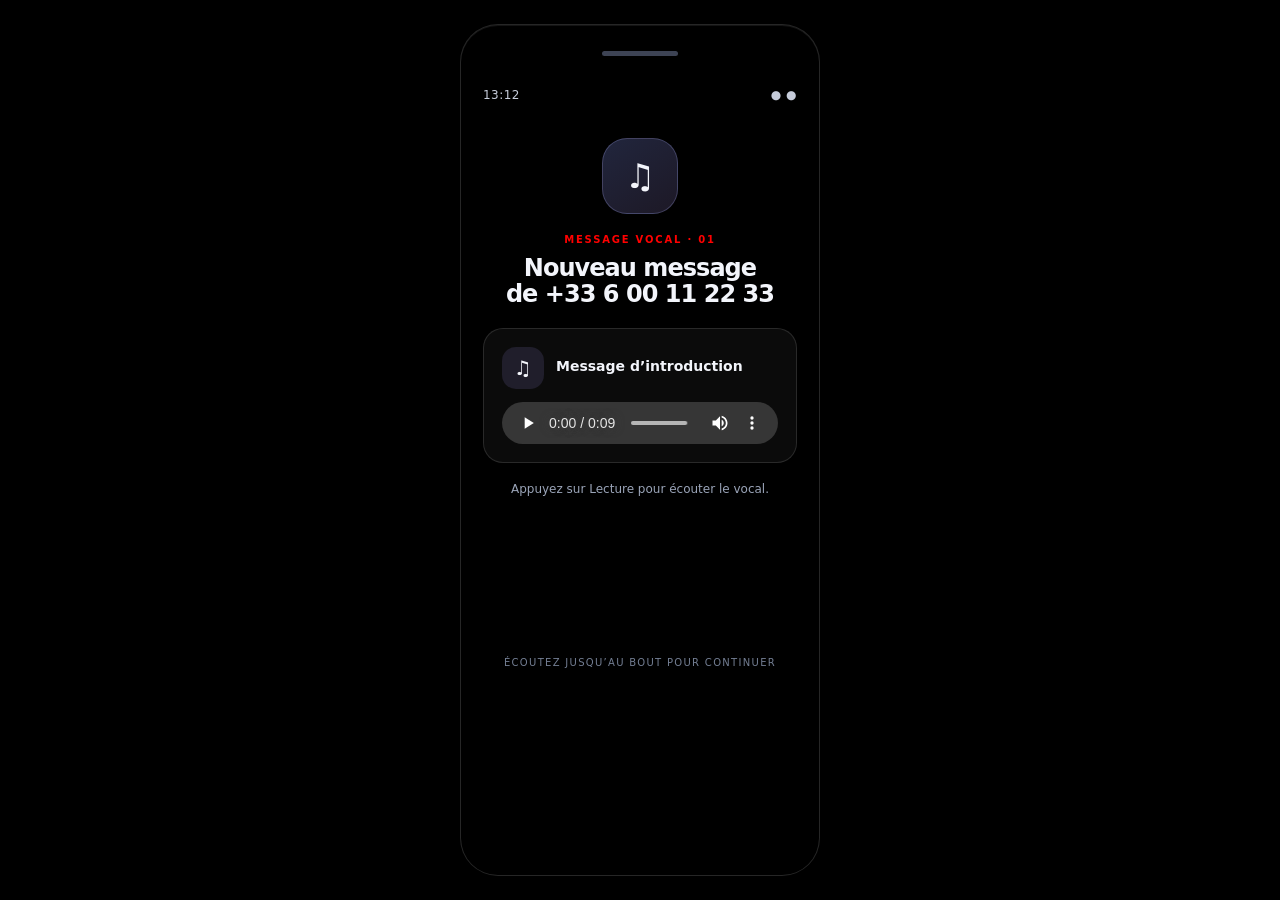
<file: index.html>
<!doctype html>
<html lang="fr">
<head>
  <meta charset="utf-8">
  <meta name="viewport" content="width=device-width, initial-scale=1">
  <meta name="theme-color" content="#10131b">
  <link rel="stylesheet" href="style.css" type="text/css"> <!--lien style css!-->

  <title>Message vocal</title>

</head>
<body>
  <main class="device">
    <div class="speaker" aria-hidden="true"></div>
    <div class="status"><span>13:12</span><span>● ●</span></div>
    <div class="icon" aria-hidden="true">♫</div>
    <div class="eyebrow">Message vocal · 01</div>
    <h1>Nouveau message <br> de +33 6 00 11 22 33 </h1>

    <section class="audio-card" aria-label="Message vocal d'introduction">
      <div class="audio-title">
        <div class="wave" aria-hidden="true">♫</div>
        <div><strong>Message d’introduction</strong></div>
      </div>
<audio
    controls
    id="introAudio"
    preload="metadata"
    aria-label="Écouter le message vocal d’introduction"
>
    <source src="./intro.mp3" type="audio/mpeg">
    Votre navigateur ne prend pas en charge la lecture audio.
</audio>
      
    </section>
    <p id="statusMessage" class="status-message" aria-live="polite">Appuyez sur Lecture pour écouter le vocal.</p>
    <div class="foot">ÉCOUTEZ JUSQU’AU BOUT POUR CONTINUER</div>
  </main>
  <script>
    // Recommencer depuis cette page réinitialise la progression précédente.
    sessionStorage.removeItem("vocalIntroEcoute");
    sessionStorage.removeItem("telephoneDeverrouille");

    const audio = document.getElementById("introAudio");
    const statusMessage = document.getElementById("statusMessage");
    let transitionEnCours = false;

    audio.addEventListener("play", () => {
      if (!transitionEnCours) statusMessage.textContent = "Message en cours de lecture…";
    });

    audio.addEventListener("ended", () => {
      if (transitionEnCours) return;
      transitionEnCours = true;
      sessionStorage.setItem("vocalIntroEcoute", "oui");
      statusMessage.textContent = "Message terminé. Ouverture du téléphone…";
      statusMessage.classList.add("ready");
      window.setTimeout(() => { window.location.href = "telephone.html"; }, 900);
    });

    audio.addEventListener("error", () => {
      statusMessage.textContent = "Fichier audio introuvable : ajoute ton vocal sous le nom sons/intro.mp3.";
      statusMessage.classList.add("missing");
    });
  </script>
</body>
</html>
</file>
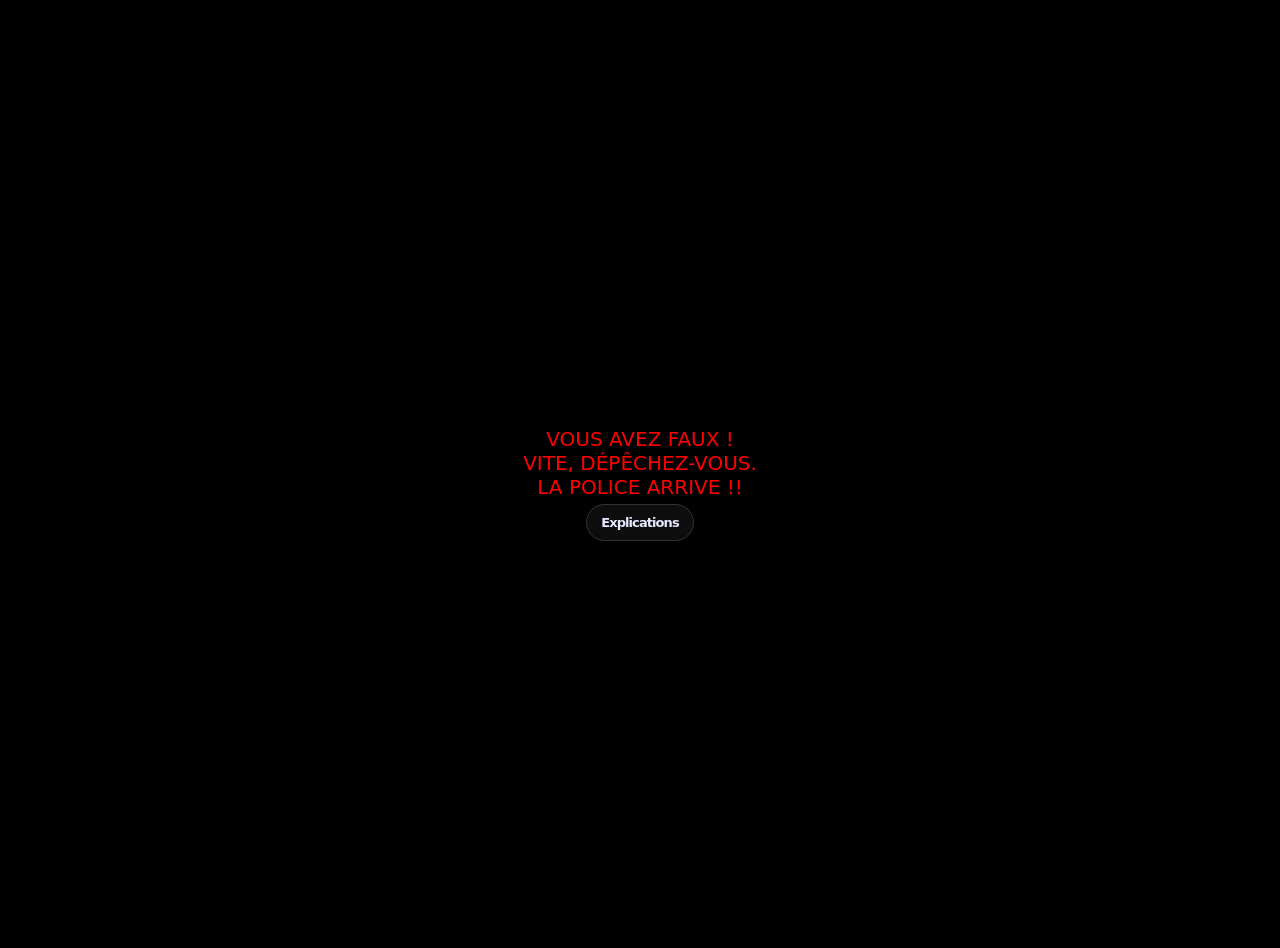
<file: erreur.html>
<!doctype html>
<html lang="fr">
<head>
  <meta charset="utf-8">
  <meta name="viewport" content="width=device-width, initial-scale=1">
  <meta name="theme-color" content="#10131b">
    <link rel="stylesheet" href="erreur.css" type="text/css"> <!--lien style css!-->

  <title>Téléphone verrouillé</title>

</head>
<body>

<section class="hero">
  <video autoplay muted loop playsinline class="bg-video">
    <source src="sirènes.mp4" type="video/mp4">
    Votre navigateur ne prend pas en charge la lecture de vidéos.
  </video>
  
  <div class="content">
    VOUS AVEZ FAUX ! <br> VITE, DÉPÊCHEZ-VOUS. <br> LA POLICE ARRIVE !!
    <h3><a class="back" href="explication.html"> Explications</a></h3>
  </div>
    
</section>


</body>
</file>
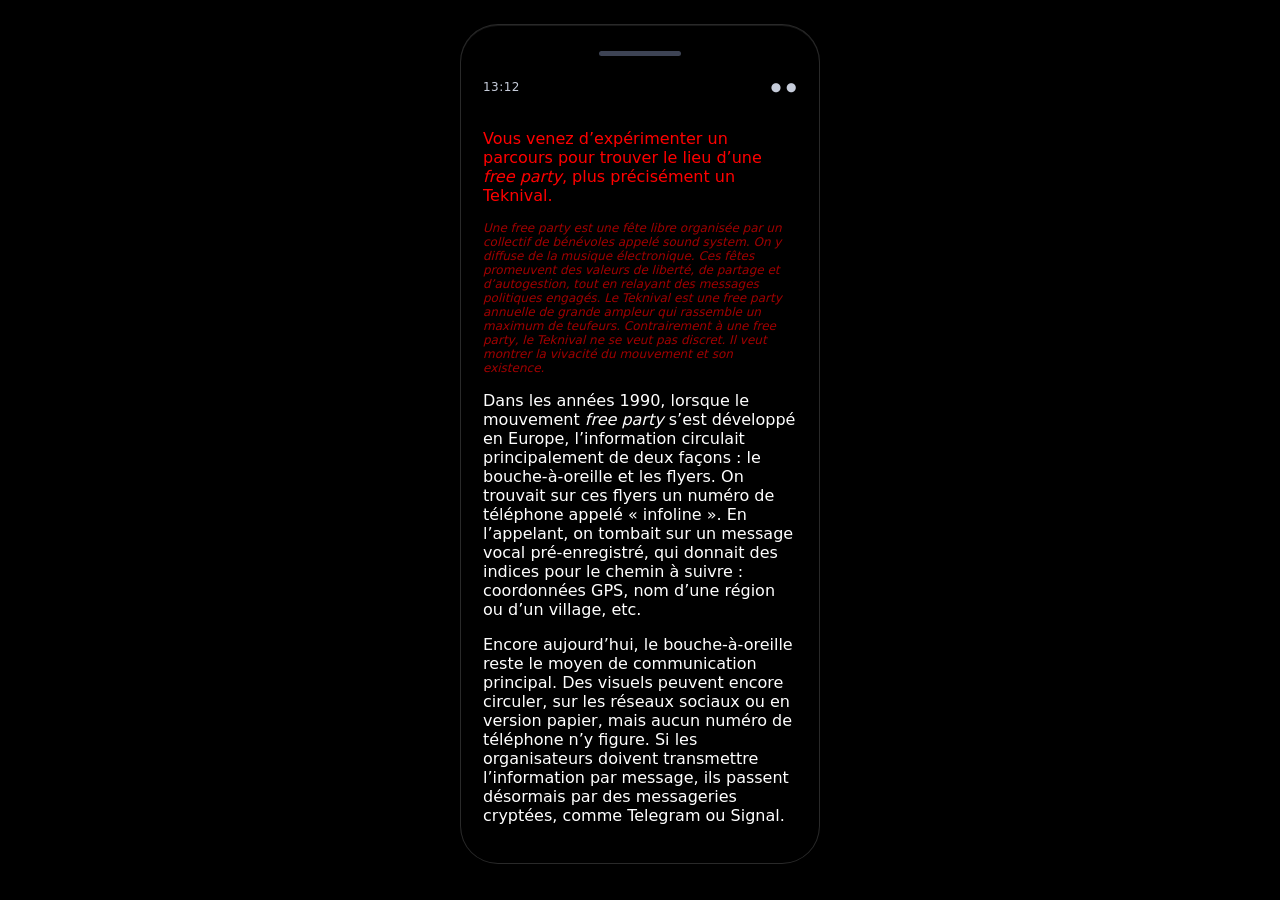
<file: explication.html>
<!doctype html>
<html lang="fr">
<head>
  <meta charset="utf-8">
  <meta name="viewport" content="width=device-width, initial-scale=1">
  <meta name="theme-color" content="#10131b">
    <link rel="stylesheet" href="explication.css" type="text/css"> <!--lien style css!-->

  <title>Téléphone verrouillé</title>

</head>
<body>
  <div class="phone">
  <div class="status"><span>13:12</span><span>● ●</span></div>
  <p class="texte1"> Vous venez d’expérimenter un parcours pour trouver le lieu d’une <i>free party</i>, plus précisément un Teknival.</p>
<p class="texte2"><i>Une free party est une fête libre organisée par un collectif de bénévoles appelé sound system. On y diffuse de la musique électronique. Ces fêtes promeuvent des valeurs de liberté, de partage et d’autogestion, tout en relayant des messages politiques engagés.
Le Teknival est une free party annuelle de grande ampleur qui rassemble un maximum de teufeurs. Contrairement à une free party, le Teknival ne se veut pas discret. Il veut montrer la vivacité du mouvement et son existence.</i> </p>
<p class="texte"> Dans les années 1990, lorsque le mouvement <i>free party</i> s’est développé en Europe, l’information circulait principalement de deux façons : le bouche-à-oreille et les flyers. On trouvait sur ces flyers un numéro de téléphone appelé « infoline ». En l’appelant, on tombait sur un message vocal pré-enregistré, qui donnait des indices pour le chemin à suivre : coordonnées GPS, nom d’une région ou d’un village, etc. </p>

<p class="texte">Encore aujourd’hui, le bouche-à-oreille reste le moyen de communication principal. Des visuels peuvent encore circuler, sur les réseaux sociaux ou en version papier, mais aucun numéro de téléphone n’y figure. Si les organisateurs doivent transmettre l’information par message, ils passent désormais par des messageries cryptées, comme Telegram ou Signal.</p>
  </div>
</section>

</body>
</file>
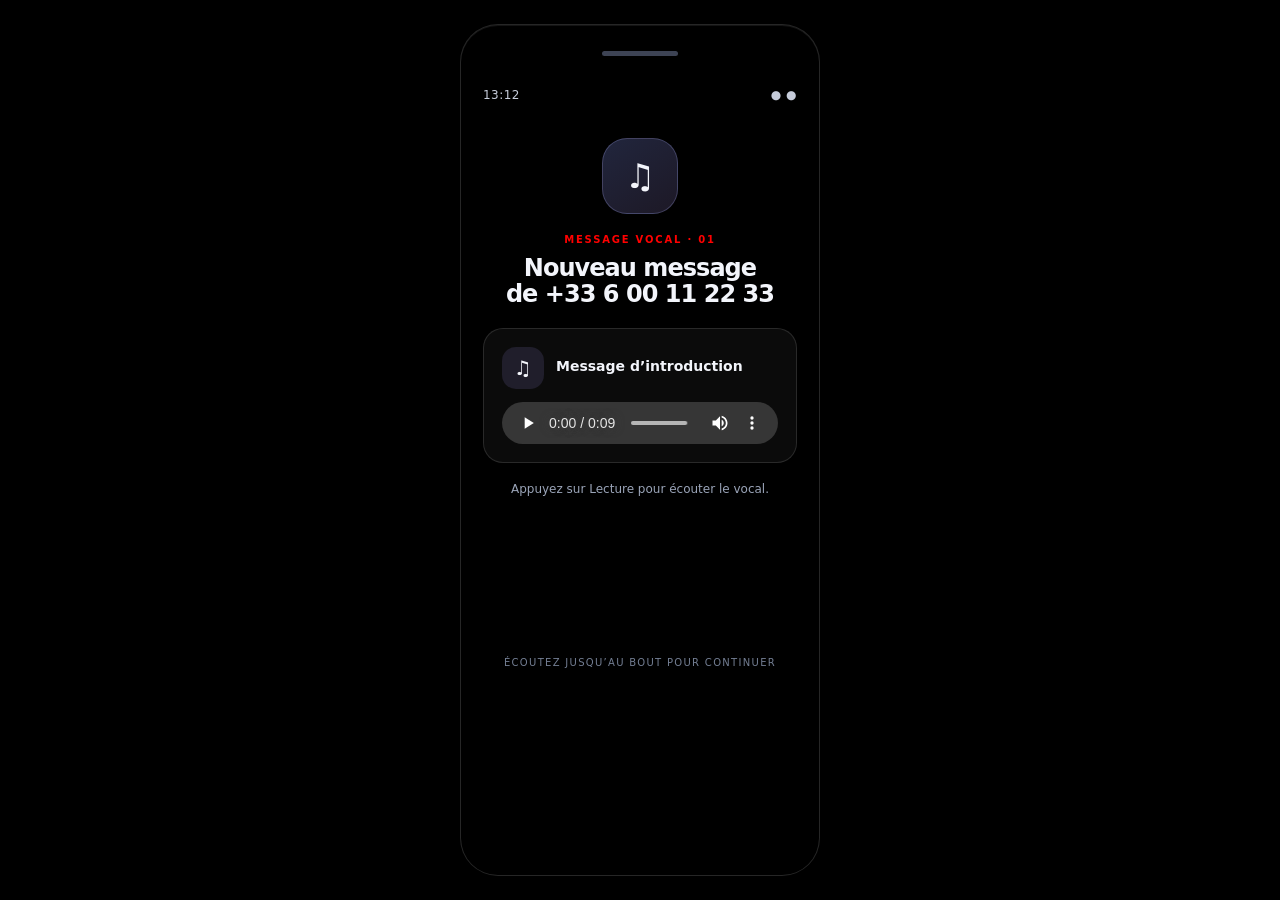
<file: final.html>
<!doctype html>
<html lang="fr">
<head>
  <meta charset="utf-8">
  <meta name="viewport" content="width=device-width, initial-scale=1">
  <meta name="theme-color" content="#10131b">
    <link rel="stylesheet" href="final.css" type="text/css"> <!--lien style css!-->

  <title>Téléphone verrouillé</title>

</head>
<body>
  <main class="phone" aria-label="Écran de déverrouillage du téléphone">
    <div class="status"><span>13:12</span><span>● ●</span></div>
    <h1>Où est le Teknival ?</h1>
    <p class="subtitle">Selon vous, dans quelle ville le Teknival a-t-il lieu ?</p>

    <div class="dots" id="dots" aria-label="Code saisi, 0 chiffre sur 4">
      <span class="dot"></span>
      <img src="carte.pdf" alt="carte de Bourges avec 3 numéros" width="300">
    </div>
    <div class="message" id="message" aria-live="polite">
    </div>

    <div class="keypad" aria-label="Clavier numérique">
      <button class="key" data-digit="1"><span class="digit">1</span></button>
      <button class="key" data-digit="2"><span class="digit">2</span></button>
      <button class="key" data-digit="3"><span class="digit">3</span></button>
    </div>
  </main>

  <script>
    // L'interface du téléphone est accessible après la fin du message d'introduction.
    if (sessionStorage.getItem("vocalIntroEcoute") !== "oui") {
      window.location.replace("index.html");
    }

    // CHANGE ICI le code à 10 chiffres :
    const CODE_CORRECT = "3";
    const LONGUEUR_CODE = 1;

    let codeSaisi = "";
    const dots = [...document.querySelectorAll(".dot")];
    const message = document.getElementById("message");

    function afficherCode() {
      dots.forEach((dot, index) => dot.classList.toggle("filled", index < codeSaisi.length));
      document.getElementById("dots").setAttribute("aria-label", `Code saisi, ${codeSaisi.length} chiffre(s) sur ${LONGUEUR_CODE}`);
    }

    function ajouterChiffre(chiffre) {
      if (codeSaisi.length >= LONGUEUR_CODE) return;
      codeSaisi += chiffre;
      message.textContent = "Saisis ton code à 4 chiffres";
      message.classList.remove("error");
      afficherCode();
      if (codeSaisi.length === LONGUEUR_CODE) verifierCode();
    }

    function verifierCode() {
      if (codeSaisi === CODE_CORRECT) {
        message.classList.remove("error");
        message.textContent = "Code correct… déverrouillage";
        // Cette autorisation sert à la démonstration ; ce n'est pas une sécurité forte.
        sessionStorage.setItem("telephoneDeverrouille", "oui");
        window.location.href = "juste.html";
      } else {
        message.textContent = "Code incorrect. Réessaie.";
        message.classList.add("error");
        codeSaisi = "";
        window.location.href = "erreur.html";

        
        afficherCode();
      }
    }

    document.querySelectorAll("[data-digit]").forEach(button => {
      button.addEventListener("click", () => ajouterChiffre(button.dataset.digit));
    });
    document.getElementById("submit").addEventListener("click", () => {
      if (codeSaisi.length === LONGUEUR_CODE) verifierCode();
      else {
        message.textContent = `Il manque ${LONGUEUR_CODE - codeSaisi.length} chiffre(s).`;
        message.classList.add("error");
      }
    });
    document.getElementById("clear").addEventListener("click", () => {
      codeSaisi = "";
      message.textContent = "Saisis ton code à 4 chiffres";
      message.classList.remove("error");
      afficherCode();
    });
    document.addEventListener("keydown", event => {
      if (/^[0-9]$/.test(event.key)) ajouterChiffre(event.key);
      else if (event.key === "Backspace") {
        codeSaisi = codeSaisi.slice(0, -1);
        afficherCode();
      } else if (event.key === "Enter") verifierCode();
      else if (event.key === "Escape") document.getElementById("clear").click();
    });
  </script>
</body>
</html>
</file>
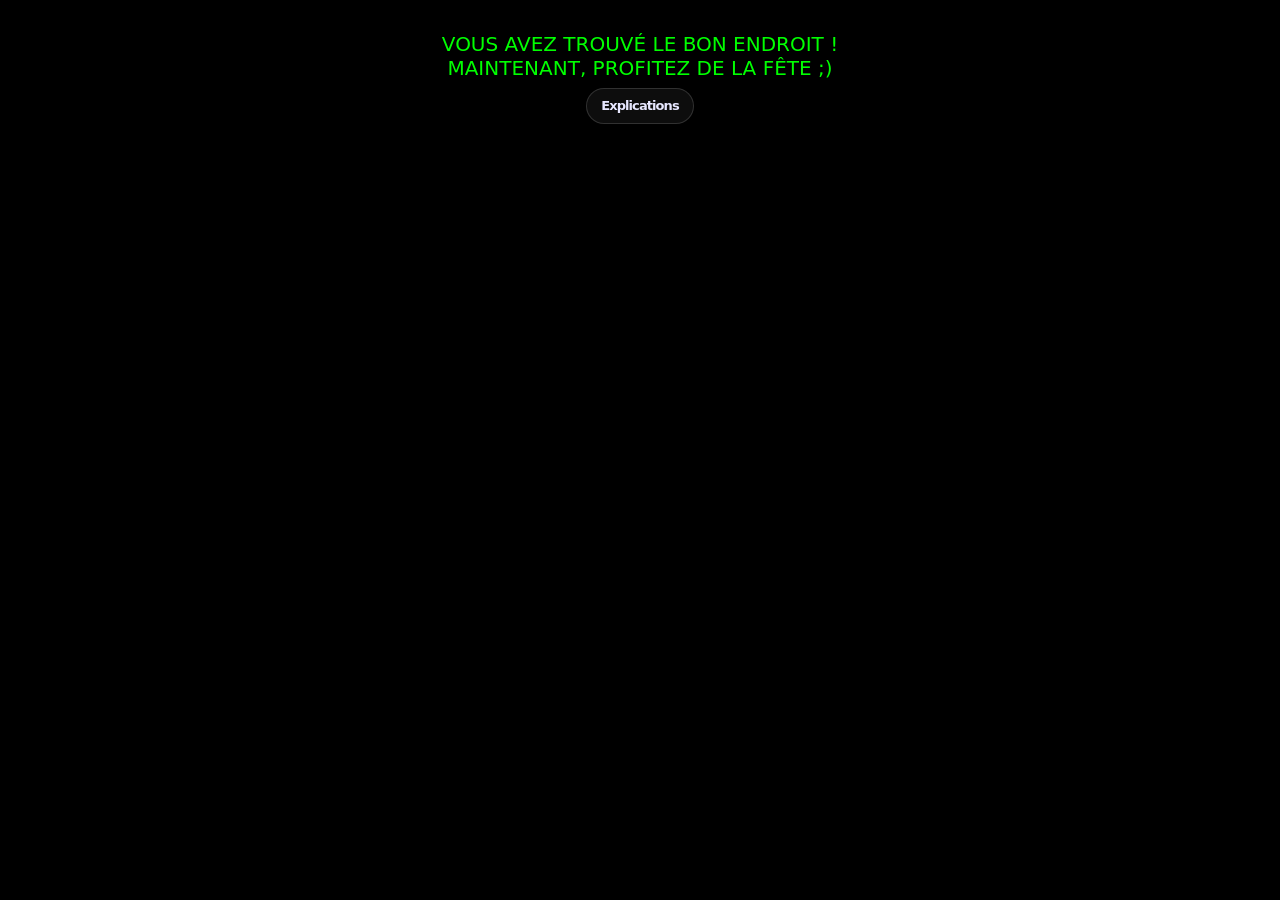
<file: juste.html>
<!doctype html>
<html lang="fr">
<head>
  <meta charset="utf-8">
  <meta name="viewport" content="width=device-width, initial-scale=1">
  <meta name="theme-color" content="#10131b">
    <link rel="stylesheet" href="juste.css" type="text/css"> <!--lien style css!-->

  <title>Téléphone verrouillé</title>

</head>
<body>

  <div class="content">
    VOUS AVEZ TROUVÉ LE BON ENDROIT ! <br> MAINTENANT, PROFITEZ DE LA FÊTE ;)
    <h3><a class="back" href="explication.html"> Explications</a></h3>
  </div>
  
</section>

</body>
</file>
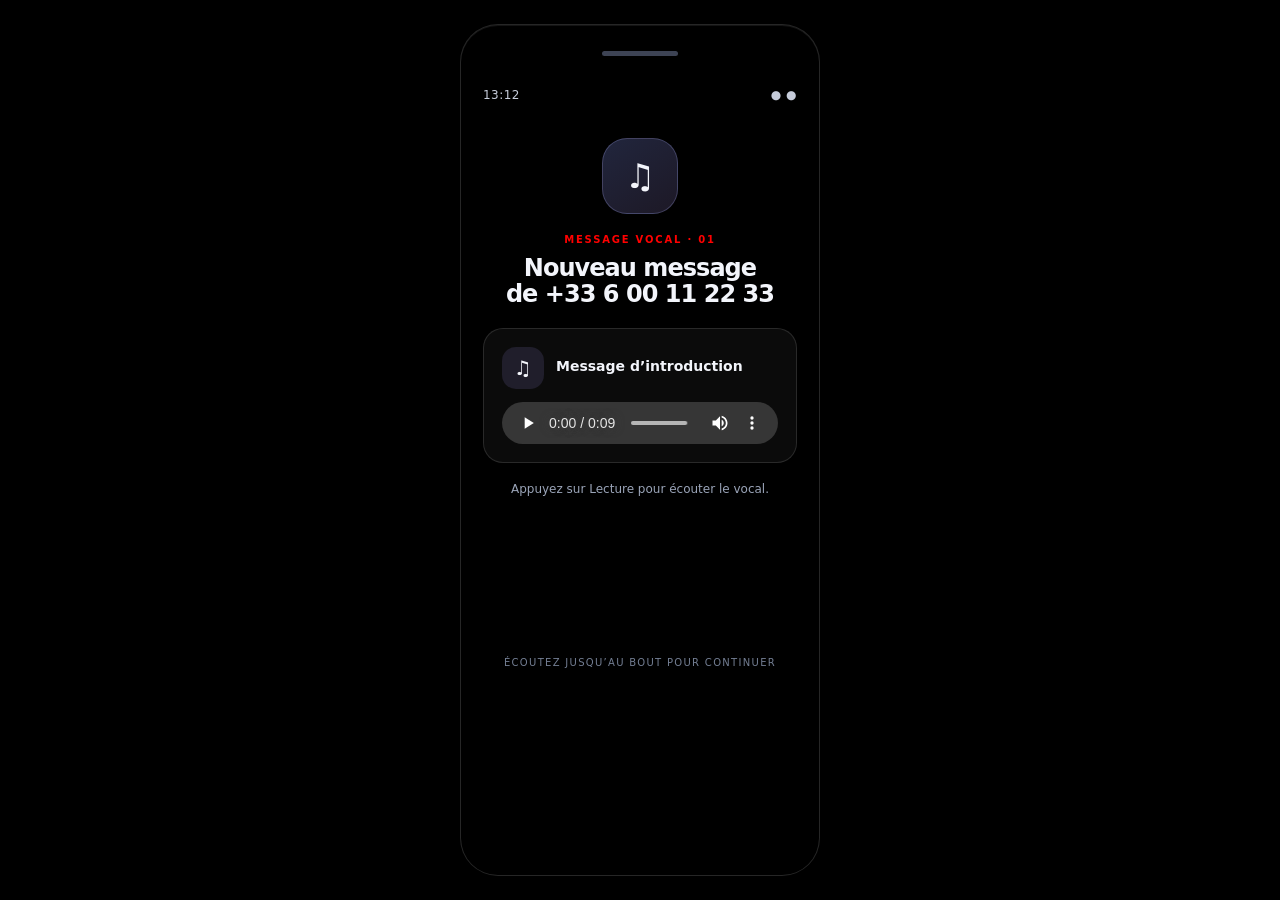
<file: sons.html>
<!doctype html>
<html lang="fr">
<head>
  <meta charset="utf-8">
  <meta name="viewport" content="width=device-width, initial-scale=1">
  <meta name="theme-color" content="#10131b">
  <link rel="stylesheet" href="sons.css" type="text/css"> <!--lien style css!-->
  <title>Archives audio</title>
</head>
<body>
  <main class="phone">
    <div class="top">
      <div>
      <div class="status"><span>13:12</span><span>● ●</span></div>
        <h1>Infoline </h1>
        <p class="intro"> Vous pouvez maintenant écouter les enregistrements <br> pour trouver le lieu exact de la fête.</p>
      </div>
    </div>
<section class="grid" aria-label="Liste des fichiers audio">

    <article class="audio-card">
        <div class="row">
            <div class="art" aria-hidden="true">♫</div>
            <div>
                <h2>Enregistrement 01</h2>
            </div>
        </div>

        <audio controls preload="none">
            <source src="./son1.mp3" type="audio/mpeg">
            Ton navigateur ne prend pas en charge la lecture audio.
        </audio>
    </article>

    <article class="audio-card">
        <div class="row">
            <div class="art" aria-hidden="true">♫</div>
            <div>
                <h2>Enregistrement 02</h2>
            </div>
        </div>

        <audio controls preload="none">
            <source src="./son2.mp3" type="audio/mpeg">
            Ton navigateur ne prend pas en charge la lecture audio.
        </audio>
    </article>

    <article class="audio-card">
        <div class="row">
            <div class="art" aria-hidden="true">♫</div>
            <div>
                <h2>Enregistrement 03</h2>
            </div>
        </div>

        <audio controls preload="none">
        <source src="./son3.mp3" type="audio/mpeg"> Ton navigateur ne prend pas en charge la lecture audio. </audio>
    </article>

    <p class="intro">
        Repérez le plan avec les trois numéros. Pensez-vous avoir trouvé le bon lieu ? Passez à l'étape suivante.
    </p>

    <h3> <a class="back" href="final.html">Suivant</a> </h3>

</section>
  </main>

  <script>
    // Petite barrière de navigation pour cette démo ; elle ne protège pas des personnes déterminées.
    if (sessionStorage.getItem("telephoneDeverrouille") !== "oui") {
      window.location.replace(sessionStorage.getItem("vocalIntroEcoute") === "oui" ? "telephone.html" : "index.html");
    }
    document.getElementById("lockAgain").addEventListener("click", () => {
      sessionStorage.removeItem("telephoneDeverrouille");
    });
    document.querySelectorAll("audio").forEach(audio => {
      audio.addEventListener("error", () => {
        // Le lecteur restera visible même si le fichier MP3 n'a pas encore été ajouté.
        const card = audio.closest(".audio-card");
        if (card && !card.querySelector(".missing")) {
          const note = document.createElement("div");
          note.className = "meta missing";
          note.style.marginTop = "8px";
          note.textContent = "Ajoute le fichier MP3 indiqué ci-dessus pour activer ce lecteur.";
          card.appendChild(note);
        }
      });
    });
  </script>
</body>
</html>
</file>
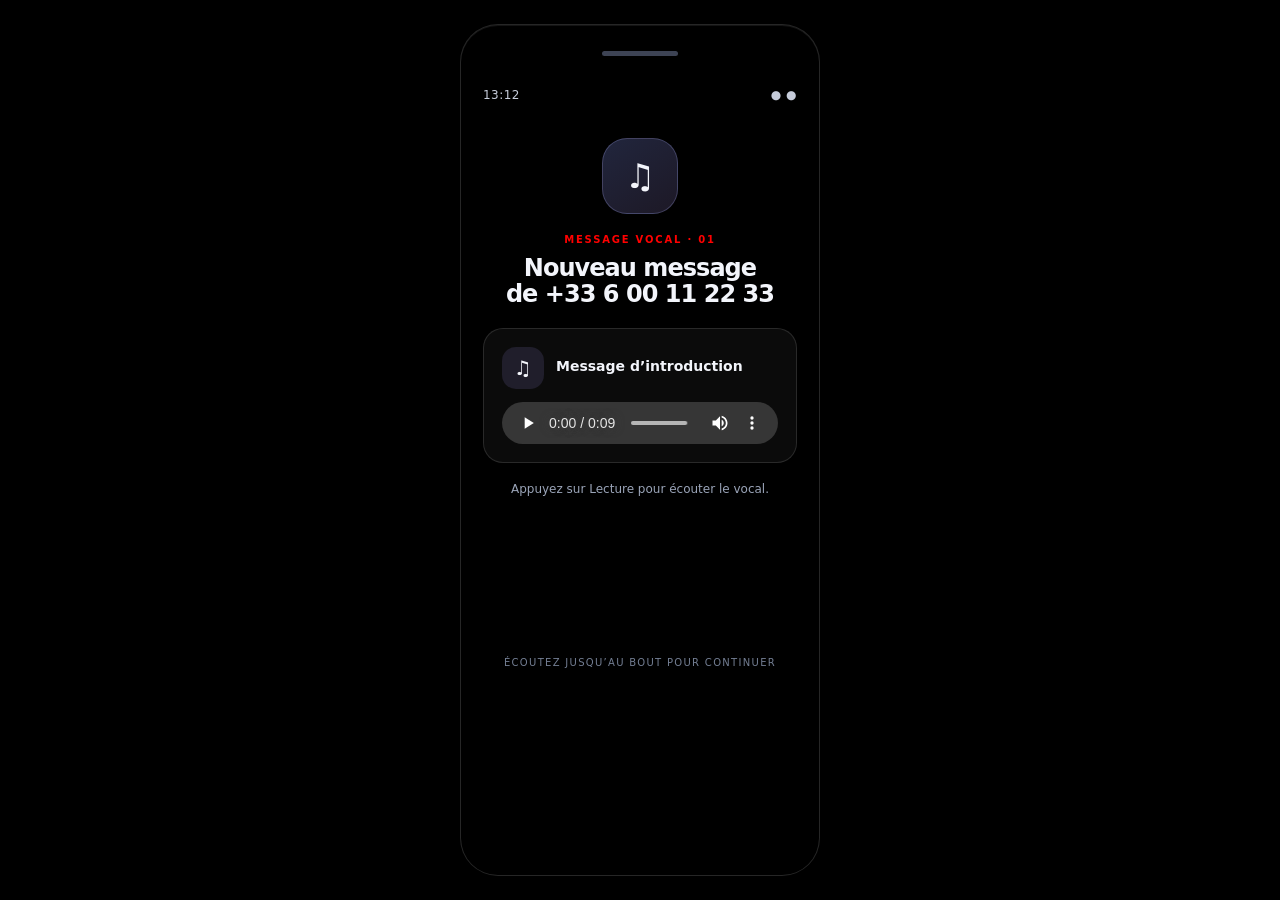
<file: telephone.html>
<!doctype html>
<html lang="fr">
<head>
  <meta charset="utf-8">
  <meta name="viewport" content="width=device-width, initial-scale=1">
  <meta name="theme-color" content="#10131b">
    <link rel="stylesheet" href="style-telephone.css" type="text/css"> <!--lien style css!-->

  <title>Téléphone verrouillé</title>

</head>
<body>
  <main class="phone" aria-label="Écran de déverrouillage du téléphone">
    <div class="status"><span>13:12</span><span>● ●</span></div>
    <h1>Où est le Teknival ?</h1>
    <p class="subtitle">Trouvez le code pour accéder aux informations. <br> Aidez-vous du flyer Teknival 33 pour avoir des indices !</p>

    <div class="dots" id="dots" aria-label="Code saisi, 0 chiffre sur 4">
      <span class="dot"></span><span class="dot"></span><span class="dot"></span><span class="dot"></span><span class="dot"></span><span class="dot"></span><span class="dot"></span><span class="dot"></span><span class="dot"></span><span class="dot"></span>
    </div>
    <div class="message" id="message" aria-live="polite">Saisissez le code à 10 chiffres</div>

    <div class="keypad" aria-label="Clavier numérique">
      <button class="key" data-digit="1"><span class="digit">1</span><span class="letters"> </span></button>
      <button class="key" data-digit="2"><span class="digit">2</span><span class="letters">ABC</span></button>
      <button class="key" data-digit="3"><span class="digit">3</span><span class="letters">DEF</span></button>
      <button class="key" data-digit="4"><span class="digit">4</span><span class="letters">GHI</span></button>
      <button class="key" data-digit="5"><span class="digit">5</span><span class="letters">JKL</span></button>
      <button class="key" data-digit="6"><span class="digit">6</span><span class="letters">MNO</span></button>
      <button class="key" data-digit="7"><span class="digit">7</span><span class="letters">PQRS</span></button>
      <button class="key" data-digit="8"><span class="digit">8</span><span class="letters">TUV</span></button>
      <button class="key" data-digit="9"><span class="digit">9</span><span class="letters">WXYZ</span></button>
      <button class="key action" id="clear" aria-label="Effacer le code">Effacer</button>
      <button class="key" data-digit="0"><span class="digit">0</span><span class="letters"> </span></button>
      <button class="key ok" id="submit" aria-label="Valider le code">↵</button>
    </div>
    <div class="bottom-note"><a href="index.html" style="display:inline-block;margin-top:12px;color:#9aa4b8;text-decoration:none">↺ Recommencer le message vocal</a></div>
  </main>

  <script>
    // L'interface du téléphone est accessible après la fin du message d'introduction.
    if (sessionStorage.getItem("vocalIntroEcoute") !== "oui") {
      window.location.replace("index.html");
    }

    // CHANGE ICI le code à 10 chiffres :
    const CODE_CORRECT = "7919973004";
    const LONGUEUR_CODE = 10;

    let codeSaisi = "";
    const dots = [...document.querySelectorAll(".dot")];
    const message = document.getElementById("message");

    function afficherCode() {
      dots.forEach((dot, index) => dot.classList.toggle("filled", index < codeSaisi.length));
      document.getElementById("dots").setAttribute("aria-label", `Code saisi, ${codeSaisi.length} chiffre(s) sur ${LONGUEUR_CODE}`);
    }

    function ajouterChiffre(chiffre) {
      if (codeSaisi.length >= LONGUEUR_CODE) return;
      codeSaisi += chiffre;
      message.textContent = "Saisis ton code à 4 chiffres";
      message.classList.remove("error");
      afficherCode();
      if (codeSaisi.length === LONGUEUR_CODE) verifierCode();
    }

    function verifierCode() {
      if (codeSaisi === CODE_CORRECT) {
        message.classList.remove("error");
        message.textContent = "Code correct… déverrouillage";
        // Cette autorisation sert à la démonstration ; ce n'est pas une sécurité forte.
        sessionStorage.setItem("telephoneDeverrouille", "oui");
        window.location.href = "sons.html";
      } else {
        message.textContent = "Code incorrect. Réessaie.";
        message.classList.add("error");
        codeSaisi = "";
        afficherCode();
      }
    }

    document.querySelectorAll("[data-digit]").forEach(button => {
      button.addEventListener("click", () => ajouterChiffre(button.dataset.digit));
    });
    document.getElementById("submit").addEventListener("click", () => {
      if (codeSaisi.length === LONGUEUR_CODE) verifierCode();
      else {
        message.textContent = `Il manque ${LONGUEUR_CODE - codeSaisi.length} chiffre(s).`;
        message.classList.add("error");
      }
    });
    document.getElementById("clear").addEventListener("click", () => {
      codeSaisi = "";
      message.textContent = "Saisis ton code à 4 chiffres";
      message.classList.remove("error");
      afficherCode();
    });
    document.addEventListener("keydown", event => {
      if (/^[0-9]$/.test(event.key)) ajouterChiffre(event.key);
      else if (event.key === "Backspace") {
        codeSaisi = codeSaisi.slice(0, -1);
        afficherCode();
      } else if (event.key === "Enter") verifierCode();
      else if (event.key === "Escape") document.getElementById("clear").click();
    });
  </script>
</body>
</html>
</file>
<file: style.css>
:root { color-scheme: dark; --bg:#0b0e14; --panel:#171c28; --line:rgba(255,255,255,.12); --text:#f3f5fb; --muted:#9aa4b8; --accent:#ff0000; }

    * { box-sizing:border-box; }
    body {
      margin:0; min-height:100vh; display:grid; place-items:center; padding:24px;
      color:var(--text); font-family:ui-sans-serif,system-ui,-apple-system,BlinkMacSystemFont,"Segoe UI",sans-serif;
      background:black;
    }
    .device {
      width:min(100%,360px); height: 100%; padding: 26px 22px 22px; border:1px solid rgba(255,255,255,.15); border-radius:38px;
      background:black;
      box-shadow:0 30px 90px rgba(0,0,0,.52),inset 0 1px 0 rgba(255,255,255,.08);
    }
    .speaker { width:76px;height:5px;border-radius:9px;background:#3d4354;margin:0 auto 32px; }
    .status { display:flex;justify-content:space-between;color:#c6ccda;font-size:12px;letter-spacing:.04em;margin-bottom:36px; }
    .icon { width:76px;height:76px;display:grid;place-items:center;margin:0 auto 20px;border-radius:25px;
      background:linear-gradient(145deg,rgba(139,157,255,.24),rgba(193,164,255,.15));border:1px solid rgba(177,181,255,.25);font-size:34px; }
    .eyebrow { text-align:center;color:var(--accent);text-transform:uppercase;letter-spacing:.18em;font-size:10px;font-weight:750;margin-bottom:10px;}
    h1 { text-align:center;font-size:24px;letter-spacing:-.04em;line-height:1.1;margin:0 0 12px; margin-bottom: 20px; }
    .intro { color:var(--muted);font-size:14px;line-height:1.6;text-align:center;margin:0 auto 26px;max-width:315px; }
    .audio-card { padding:18px;border:1px solid var(--line);border-radius:20px;background:rgba(255,255,255,.045); }
    .audio-title { display:flex;align-items:center;gap:12px;margin-bottom:13px; }
    .wave { width:42px;height:42px;flex:0 0 auto;display:grid;place-items:center;border-radius:14px;background:rgba(169,154,255,.13);font-size:20px; }
    .audio-title strong { display:block;font-size:14px;margin-bottom:4px; }
    .audio-title span { color:var(--muted);font-size:12px; }
    audio { display:block;width:100%;height:42px; }
    .status-message { min-height:22px;margin:17px 0 0;text-align:center;color:var(--muted);font-size:12px;line-height:1.6; }
    .status-message.ready { color:red; }
    .foot { text-align:center;color:#737e93;font-size:10px;letter-spacing:.13em;margin-top:155px; }
    .missing { color:#ffc0c7; }
    @media (max-width:420px) { .device {padding:24px 18px 22px;border-radius:27px;} .status {margin-bottom:28px;} }
    @media (prefers-reduced-motion:reduce) { *,*::before,*::after { transition:none!important; } }
</file>
<file: erreur.css>
:root {
      color-scheme: dark;
      --bg: black;
      --panel: rgba(23, 28, 40, .88);
      --line: rgba(255,255,255,.11);
      --text: #f3f5fb;
      --muted: #9aa4b8;
      --accent: rgba(255, 0, 0, 0.434);
      --accent2: red;
      --danger: #ff7e8b;
    }
    * { box-sizing: border-box; }
    body {
      margin: 0; display: grid; place-items: center; padding: 24px;
      font-family: ui-sans-serif, system-ui, -apple-system, BlinkMacSystemFont, "Segoe UI", sans-serif;
      color: var(--text);
      background: black;
    }


    h1 { font-size: 23px; text-align: center; margin: 20 0 8px; font-weight: 650; letter-spacing: -.03em; }
    .subtitle { color: var(--muted); text-align: center; font-size: 13px; line-height: 1.5; margin: 0 auto 25px; max-width: 250px; }


.hero {
  position: relative;
  width: 100%;
  height: 100vh; /* Pleine hauteur de l'écran */
  overflow: hidden;
  display: flex;
  align-items: center;
  justify-content: center;
  margin: 0;
padding: 0;
}

.bg-video {
  position: absolute;
  min-width: 100%;
  min-height: 100%;
  width: auto;
  height: auto;
  margin: 0;
padding: 0;
  z-index: -1; /* Place la vidéo derrière le contenu */
  object-fit: cover; /* Remplit la zone sans déformer la vidéo */
}

.content {
  position: relative;
  z-index: 1;
  color: #fff;
  text-align: center;
  font-size: 20px;
  color: red;
}

.back { gap:8px; color:#e7e7ff; text-decoration:none; white-space:nowrap; border:1px solid rgba(255,255,255,.15); border-radius:999px; padding:10px 14px; background:rgba(255,255,255,.05); font-size:13px; margin-bottom: 20px; }
 .back:hover { background:rgba(255,255,255,.1); }

 h3 { font-size:23px; line-height:1.08; letter-spacing:-.04em; margin:8px 0 10px; text-align: center; margin-bottom: -10px; }
</file>
<file: explication.css>
:root {
      color-scheme: dark;
      --bg: black;
      --panel: rgba(23, 28, 40, .88);
      --line: rgba(255,255,255,.11);
      --text: #f3f5fb;
      --muted: #9aa4b8;
      --accent: rgba(255, 0, 0, 0.434);
      --accent2: rgb(0, 255, 0);
      --danger: #ff7e8b;
    }
    * { box-sizing: border-box; }
    body {
      margin: 0; display: grid; place-items: center; padding: 24px;
      font-family: ui-sans-serif, system-ui, -apple-system, BlinkMacSystemFont, "Segoe UI", sans-serif;
      color: var(--text);
      background: black;
    }
    .phone {
      width: min(100%, 360px); padding: 26px 22px 22px; border: 1px solid rgba(255,255,255,.16);
      border-radius: 38px; background: black;
      box-shadow: 0 30px 90px rgba(0,0,0,.52), inset 0 1px 0 rgba(255,255,255,.09);
      position: relative; overflow: hidden;
    }
    .phone::before { content: ""; display: block; width: 82px; height: 5px; border-radius: 9px; background: #3d4354; margin: 0 auto 24px; }
    .status { display: flex; justify-content: space-between; color: #c6ccda; font-size: 12px; letter-spacing: .04em; margin-bottom: 35px; }

    h1 { font-size: 23px; text-align: center; margin: 20 0 8px; font-weight: 650; letter-spacing: -.03em; }
    .subtitle { color: var(--muted); text-align: center; font-size: 13px; line-height: 1.5; margin: 0 auto 25px; max-width: 250px; }

    .dots { display: flex; justify-content: center; gap: 14px; margin: 0 0 14px; min-height: 16px; color: black; }
    .dot { width: 1px; height: 1px; border: 1px solid #7e879b; border-radius: 50%; transition: .15s ease; color: black; }
    .dot.filled { background: var(--accent); border-color: var(--accent); box-shadow: 0 0 12px black; }
    
    .message { min-height: 20px; text-align: center; font-size: 12px; color: var(--muted); margin-bottom: 17px; }
    .message.error { color: var(--danger); }
    .keypad { display: grid; grid-template-columns: repeat(3, 1fr); gap: 11px; place-items: center; }
    button { font: inherit; cursor: pointer; -webkit-tap-highlight-color: transparent; }
    .key {
      border: 1px solid var(--line); border-radius: 50%; width: 80px; height: 80px; color: var(--text);
      background: rgba(255,255,255,.055); transition: transform .12s ease, background .12s ease, border-color .12s ease;
    }
    .key:hover { background: rgba(255,255,255,.105); border-color: rgba(255,255,255,.2); }
    .key:active { transform: scale(.96); }
    .digit { display: block; font-size: 30px; line-height: 1.12; }
    .letters { display: block; font-size: 8px; color: #9ca5ba; letter-spacing: .22em; margin-top: 4px; }
    .action { font-size: 14px; color: #c3c9d7; }
    .key.ok { background:rgba(255, 0, 0, 0.434); color: white; border: 0; font-size: 20px; font-weight: 700; }
    .key.ok:hover { background: rgba(255, 0, 0, 0.47); }
    .bottom-note { font-size: 12px; color: #737e93; text-align: center; margin-top: 22px; }
    @media (max-height: 740px) { .phone { padding-top: 18px; padding-bottom: 16px; } .status { margin-bottom: 22px; } .key { min-height: 54px; } }
    @media (prefers-reduced-motion: reduce) { *, *::before, *::after { transition: none !important; } }


.texte{
  text-align: left;
  color: white;
  font-size: 16px;
}

.texte1{
  text-align: left;
  color: red;
  font-size: 16px;
}


.texte2{
  text-align: left;
  color: rgba(255, 0, 0, 0.627);
  font-size: 12px;
}
</file>
<file: final.css>
:root {
      color-scheme: dark;
      --bg: black;
      --panel: rgba(23, 28, 40, .88);
      --line: rgba(255,255,255,.11);
      --text: #f3f5fb;
      --muted: #9aa4b8;
      --accent: rgba(255, 0, 0, 0.434);
      --accent2: red;
      --danger: #ff7e8b;
    }
    * { box-sizing: border-box; }
    body {
      margin: 0; display: grid; place-items: center; padding: 24px;
      font-family: ui-sans-serif, system-ui, -apple-system, BlinkMacSystemFont, "Segoe UI", sans-serif;
      color: var(--text);
      background: black;
    }
    .phone {
      width: min(100%, 360px); padding: 26px 22px 22px; border: 1px solid rgba(255,255,255,.16);
      border-radius: 38px; background: black;
      box-shadow: 0 30px 90px rgba(0,0,0,.52), inset 0 1px 0 rgba(255,255,255,.09);
      position: relative; overflow: hidden;
    }
    .phone::before { content: ""; display: block; width: 82px; height: 5px; border-radius: 9px; background: #3d4354; margin: 0 auto 24px; }
    .status { display: flex; justify-content: space-between; color: #c6ccda; font-size: 12px; letter-spacing: .04em; margin-bottom: 35px; }

    h1 { font-size: 23px; text-align: center; margin: 20 0 8px; font-weight: 650; letter-spacing: -.03em; }
    .subtitle { color: var(--muted); text-align: center; font-size: 13px; line-height: 1.5; margin: 0 auto 25px; max-width: 250px; }

    .dots { display: flex; justify-content: center; gap: 14px; margin: 0 0 14px; min-height: 16px; color: black; }
    .dot { width: 1px; height: 1px; border: 1px solid #7e879b; border-radius: 50%; transition: .15s ease; color: black; }
    .dot.filled { background: var(--accent); border-color: var(--accent); box-shadow: 0 0 12px black; }
    
    .message { min-height: 20px; text-align: center; font-size: 12px; color: var(--muted); margin-bottom: 17px; }
    .message.error { color: var(--danger); }
    .keypad { display: grid; grid-template-columns: repeat(3, 1fr); gap: 11px; place-items: center; }
    button { font: inherit; cursor: pointer; -webkit-tap-highlight-color: transparent; }
    .key {
      border: 1px solid var(--line); border-radius: 50%; width: 80px; height: 80px; color: var(--text);
      background: rgba(255,255,255,.055); transition: transform .12s ease, background .12s ease, border-color .12s ease;
    }
    .key:hover { background: rgba(255,255,255,.105); border-color: rgba(255,255,255,.2); }
    .key:active { transform: scale(.96); }
    .digit { display: block; font-size: 30px; line-height: 1.12; }
    .letters { display: block; font-size: 8px; color: #9ca5ba; letter-spacing: .22em; margin-top: 4px; }
    .action { font-size: 14px; color: #c3c9d7; }
    .key.ok { background:rgba(255, 0, 0, 0.434); color: white; border: 0; font-size: 20px; font-weight: 700; }
    .key.ok:hover { background: rgba(255, 0, 0, 0.47); }
    .bottom-note { font-size: 12px; color: #737e93; text-align: center; margin-top: 22px; }
    @media (max-height: 740px) { .phone { padding-top: 18px; padding-bottom: 16px; } .status { margin-bottom: 22px; } .key { min-height: 54px; } }
    @media (prefers-reduced-motion: reduce) { *, *::before, *::after { transition: none !important; } }
</file>
<file: juste.css>
:root {
      color-scheme: dark;
      --bg: black;
      --panel: rgba(23, 28, 40, .88);
      --line: rgba(255,255,255,.11);
      --text: #f3f5fb;
      --muted: #9aa4b8;
      --accent: rgba(255, 0, 0, 0.434);
      --accent2: rgb(0, 255, 0);
      --danger: #ff7e8b;
    }
    * { box-sizing: border-box; }
    body {
     display: grid; place-items: center; padding: 24px; font-family: ui-sans-serif, system-ui, -apple-system, BlinkMacSystemFont, "Segoe UI", sans-serif;
      color: var(--text);
      background: black;
    }
   

.hero {
  position: relative;
  width: 100%;
  height: 100vh; /* Pleine hauteur de l'écran */
  overflow: hidden;
  display: flex;
  align-items: center;
  justify-content: center;
  margin: 0;
padding: 0;
}


.content {
  position: relative;
  align-items: center;
  z-index: 1;
  text-align: center;
  font-size: 20px;
  color: rgb(0, 255, 0);
}

.back { display:inline-flex; gap:8px; color:#e7e7ff; text-decoration:none; white-space:nowrap; border:1px solid rgba(255,255,255,.15); border-radius:999px; padding:10px 14px; background:rgba(255,255,255,.05); font-size:13px; justify-content: center; margin-bottom: 20px; }
 .back:hover { background:rgba(255,255,255,.1); }

 h3 { font-size:23px; line-height:1.08; letter-spacing:-.04em; margin:8px 0 10px; text-align: center; margin-bottom: -10px; }
</file>
<file: sons.css>
:root { color-scheme: dark; --bg:#0b0e14; --panel:#171c28; --text:#f3f5fb; --muted:#9aa4b8; --accent:#a99aff; }
    { box-sizing: border-box; }
      
    body {
      margin: 0; display: grid; place-items: center; padding: 24px;
      font-family: ui-sans-serif, system-ui, -apple-system, BlinkMacSystemFont, "Segoe UI", sans-serif;
      color: var(--text);
      background: black;
    }

    .status { display:flex;justify-content:space-between;color:#c6ccda;font-size:12px;letter-spacing:.04em;margin-bottom:36px; }

    .top { align-items:center; justify-content:space-between; gap:16px; margin-bottom:32px; margin: 0px; }

    .eyebrow { font-size:11px; color:var(--accent); letter-spacing:.2em; text-transform:uppercase; font-weight:700; }
    h1 { font-size:23px; line-height:1.08; letter-spacing:-.04em; margin:8px 0 10px; text-align: center; }
    .intro { font-size: 11px; line-height:1.6; max-width:550px; margin:0;text-align: center; }

    .back { display:inline-flex; gap:8px; color:#e7e7ff; text-decoration:none; white-space:nowrap; border:1px solid rgba(255,255,255,.15); border-radius:999px; padding:10px 14px; background:rgba(255,255,255,.05); font-size:13px; justify-content: center; margin-bottom: 20px; }
    .back:hover { background:rgba(255,255,255,.1); }

    .grid { display:grid; grid-template-columns:repeat(auto-fit,minmax(min(100%,300px),1fr)); gap:14px; margin-top:28px; margin-bottom: -78px;}
    .audio-card { padding:10px; border:1px solid rgba(255,255,255,.11); border-radius:22px; background:linear-gradient(145deg,rgba(31,36,52,.94),rgba(19,22,32,.95)); box-shadow:0 18px 45px rgba(0,0,0,.18); }
    .row { display:flex; align-items:center; gap:14px; margin-bottom:14px; }
    .art { width:48px; height:48px; display:grid; place-items:center; flex:0 0 auto; border-radius:16px; background:linear-gradient(145deg,rgba(139,157,255,.24),rgba(193,164,255,.15)); font-size:22px; }
    h2 { font-size:16px; margin:0 0 4px; }
    .meta { color:var(--muted); font-size:12px; }
    audio { width:100%; height:42px; }
    @media(max-width:540px) { .top { align-items:flex-start; flex-direction:column; } }

    .phone {
       width: min(100%, 315px);padding: 26px 22px 100px; border: 1px solid rgba(255,255,255,.16);
      border-radius: 38px; background: black;
      box-shadow: 0 30px 90px rgba(0,0,0,.52), inset 0 1px 0 rgba(255,255,255,.09);
      position: relative; overflow: hidden;
    }
    .phone::before { content: ""; display: block; width: 82px; height: 5px; border-radius: 9px; background: #3d4354; margin: 0 auto 24px; }
    .status { display: flex; justify-content: space-between; color: #c6ccda; font-size: 12px; letter-spacing: .04em; margin-bottom: 35px; }

        h3 { font-size:23px; line-height:1.08; letter-spacing:-.04em; margin:8px 0 10px; text-align: center; margin-bottom: -10px; }
</file>
<file: style-telephone.css>
:root {
      color-scheme: dark;
      --bg: black;
      --panel: rgba(23, 28, 40, .88);
      --line: rgba(255,255,255,.11);
      --text: #f3f5fb;
      --muted: #9aa4b8;
      --accent: rgba(255, 0, 0, 0.434);
      --accent2: red;
      --danger: #ff7e8b;
    }
    * { box-sizing: border-box; }
    body {
      margin: 0; display: grid; place-items: center; padding: 24px;
      font-family: ui-sans-serif, system-ui, -apple-system, BlinkMacSystemFont, "Segoe UI", sans-serif;
      color: var(--text);
      background: black;
    }
    .phone {
      width: min(100%, 360px); padding: 26px 22px 22px; border: 1px solid rgba(255,255,255,.16);
      border-radius: 38px; background: black;
      box-shadow: 0 30px 90px rgba(0,0,0,.52), inset 0 1px 0 rgba(255,255,255,.09);
      position: relative; overflow: hidden;
    }
    .phone::before { content: ""; display: block; width: 82px; height: 5px; border-radius: 9px; background: #3d4354; margin: 0 auto 24px; }
    .status { display: flex; justify-content: space-between; color: #c6ccda; font-size: 12px; letter-spacing: .04em; margin-bottom: 35px; }

    h1 { font-size: 23px; text-align: center; margin: 20 0 8px; font-weight: 650; letter-spacing: -.03em; }
    .subtitle { color: var(--muted); text-align: center; font-size: 13px; line-height: 1.5; margin: 0 auto 25px; max-width: 300px; }

    .dots { display: flex; justify-content: center; gap: 14px; margin: 0 0 14px; min-height: 16px; }
    .dot { width: 10px; height: 10px; border: 1px solid #7e879b; border-radius: 50%; transition: .15s ease; }
    .dot.filled { background: var(--accent); border-color: var(--accent); box-shadow: 0 0 12px rgba(139,157,255,.45); }
    
    .message { min-height: 20px; text-align: center; font-size: 12px; color: var(--muted); margin-bottom: 17px; }
    .message.error { color: var(--danger); }
    .keypad { display: grid; grid-template-columns: repeat(3, 1fr); gap: 11px; place-items: center; }
    button { font: inherit; cursor: pointer; -webkit-tap-highlight-color: transparent; }
    .key {
      border: 1px solid var(--line); border-radius: 50%; width: 80px; height: 80px; color: var(--text);
      background: rgba(255,255,255,.055); transition: transform .12s ease, background .12s ease, border-color .12s ease;
    }
    .key:hover { background: rgba(255,255,255,.105); border-color: rgba(255,255,255,.2); }
    .key:active { transform: scale(.96); }
    .digit { display: block; font-size: 30px; line-height: 1.12; }
    .letters { display: block; font-size: 8px; color: #9ca5ba; letter-spacing: .22em; margin-top: 4px; }
    .action { font-size: 14px; color: #c3c9d7; }
    .key.ok { background:rgba(255, 0, 0, 0.434); color: white; border: 0; font-size: 20px; font-weight: 700; }
    .key.ok:hover { background: rgba(255, 0, 0, 0.47); }
    .bottom-note { font-size: 12px; color: #737e93; text-align: center; margin-top: 22px; }
    @media (max-height: 740px) { .phone { padding-top: 18px; padding-bottom: 16px; } .status { margin-bottom: 22px; } .key { min-height: 54px; } }
    @media (prefers-reduced-motion: reduce) { *, *::before, *::after { transition: none !important; } }
</file>
